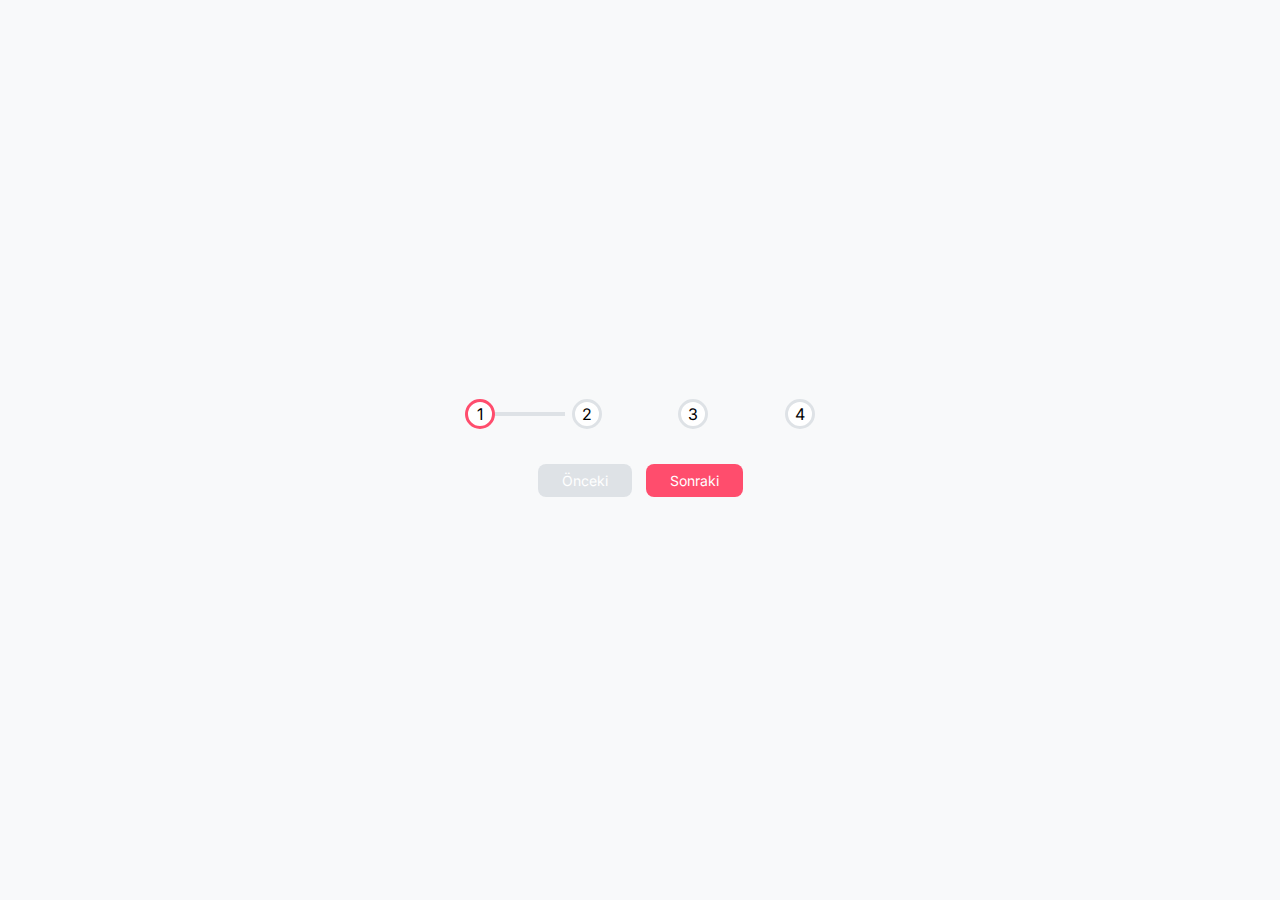
<file: index.html>
<!DOCTYPE html>
<html lang="tr">
    <head>
        <title> Progress Steps</title>
        <meta charset="UTF-8">
        <link rel="stylesheet" href="style.css">
    </head>
    <body>
        <div class="container">
            <div class="progress-container">
                <div class="progress" id="progress"></div> 
                  <div class="circle active">1</div>  
                  <div class="circle">2</div>    
                  <div class="circle">3</div>   
                  <div class="circle">4</div>
        </div>
        <button class="btn" id="prev" disabled>Önceki</button>
        <button class="btn" id="next">Sonraki</button>
    </div>
       <script src="script.js"></script>
    </body>

</html>
</file>
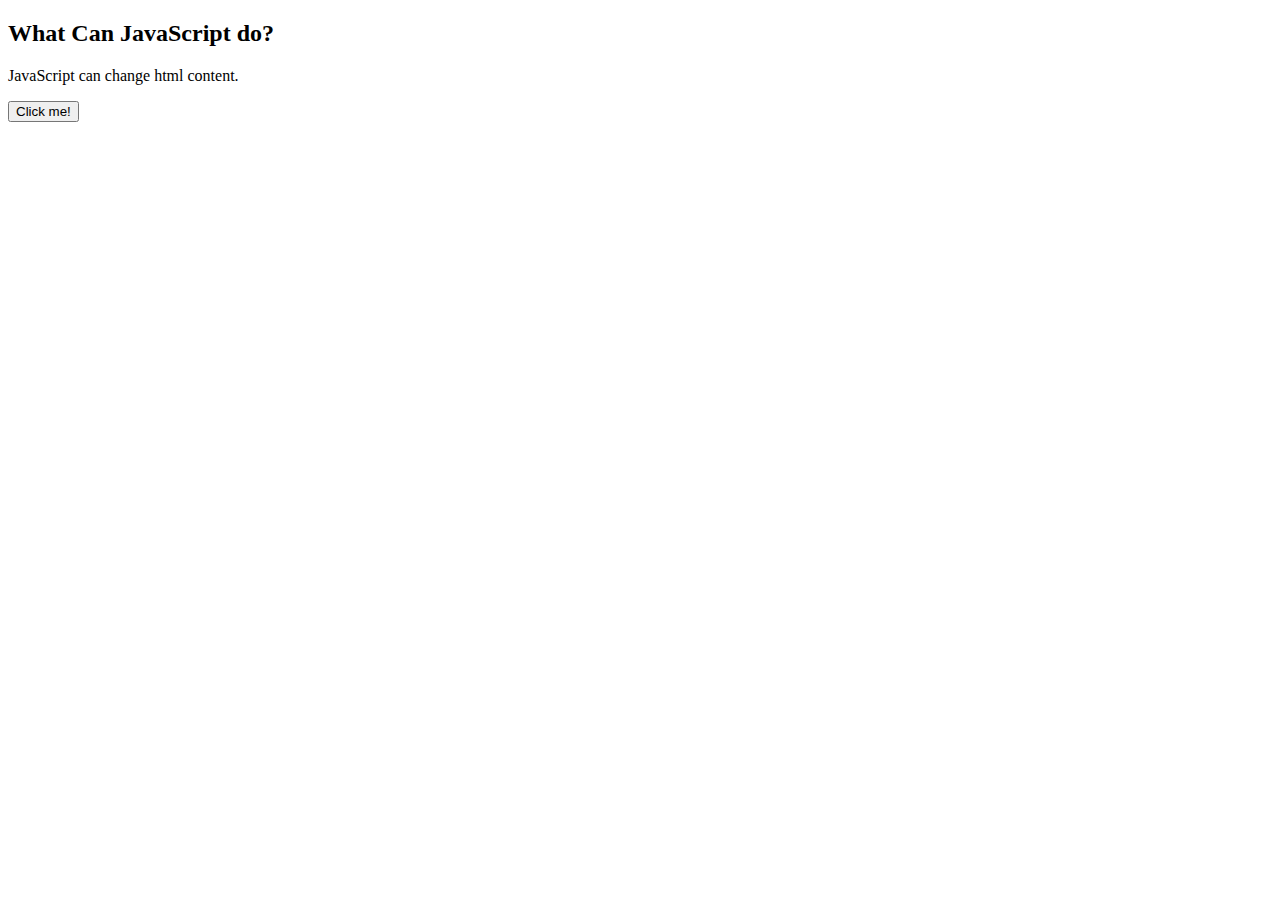
<file: ilkDers2.html>
<!DOCTYPE html>
<html>
<body>
<h2>What Can JavaScript do? </h2> 
<p id="demo"> JavaScript can change html content.</p>
<button type="button" onclick='document.getElementById("demo").innerHTML = "Hello JavaScript!"' >Click me!</button>
</body>
</html>
</file>
<file: style.css>
@import url('https://fonts.googleapis.com/css2?family=Herr+Von+Muellerhoff&family=Inter:wght@700&display=swap');

:root {
    --line-border-fill: #ff4d6d;
    --line-border-empty: #dee2e6;
}

* {
    box-sizing: border-box;
}

body {
    font-family: 'Inter', sans-serif;
    background-color: #f8f9fa;
    display: flex;
    align-items: center;
    justify-content: center;
    height: 100vh;
    margin: 0px;
    overflow: hidden;
}

.container{
    text-align: center;
}

.progress-container{
    display: flex;
    justify-content: space-between;
    position: relative;
    margin-bottom: 30px;
    width: 350px;
    max-width: 100%;
}

.progress-container::before{
    content:'';
    background-color: var(--line-border-empty);
    height: 4px;
    width: 100px;
    position: absolute;
    top:50%;
    left: 0;
    transform: translateY(-50%);
    z-index: -1;
    transition: 0.4s ease;
}

.progress{
    background-color: var(--line-border-fill);
    height: 4px;
    width: 0%;
    position: absolute;
    top:50%;
    left: 0;
    transform: translateY(-50%);
    z-index: -1;
    transition: 0.4s ease;
}


.circle{
    background-color: #fff;
    border-radius: 50%;
    height: 30px;
    width: 30px;
    display: flex;
    align-items: center;
    justify-content: center;
    border: 3px solid var(--line-border-empty);
    transition: 0.4s ease;
}

.circle.active{
    border-color:var(--line-border-fill);
}

.btn{
    background-color: var(--line-border-fill);
    color: #fff;
    border: 0;
    border-radius: 8px;
    cursor: pointer;
    font-family: inherit;
    padding: 8px 24px;
    font-size: 14px;
    margin: 5px;
}
.btn:active{
    transform: scale(0.98);
}

.btn:focus{
    outline: 0;
}

.btn:disabled{
    background-color: var(--line-border-empty);
}
</file>
